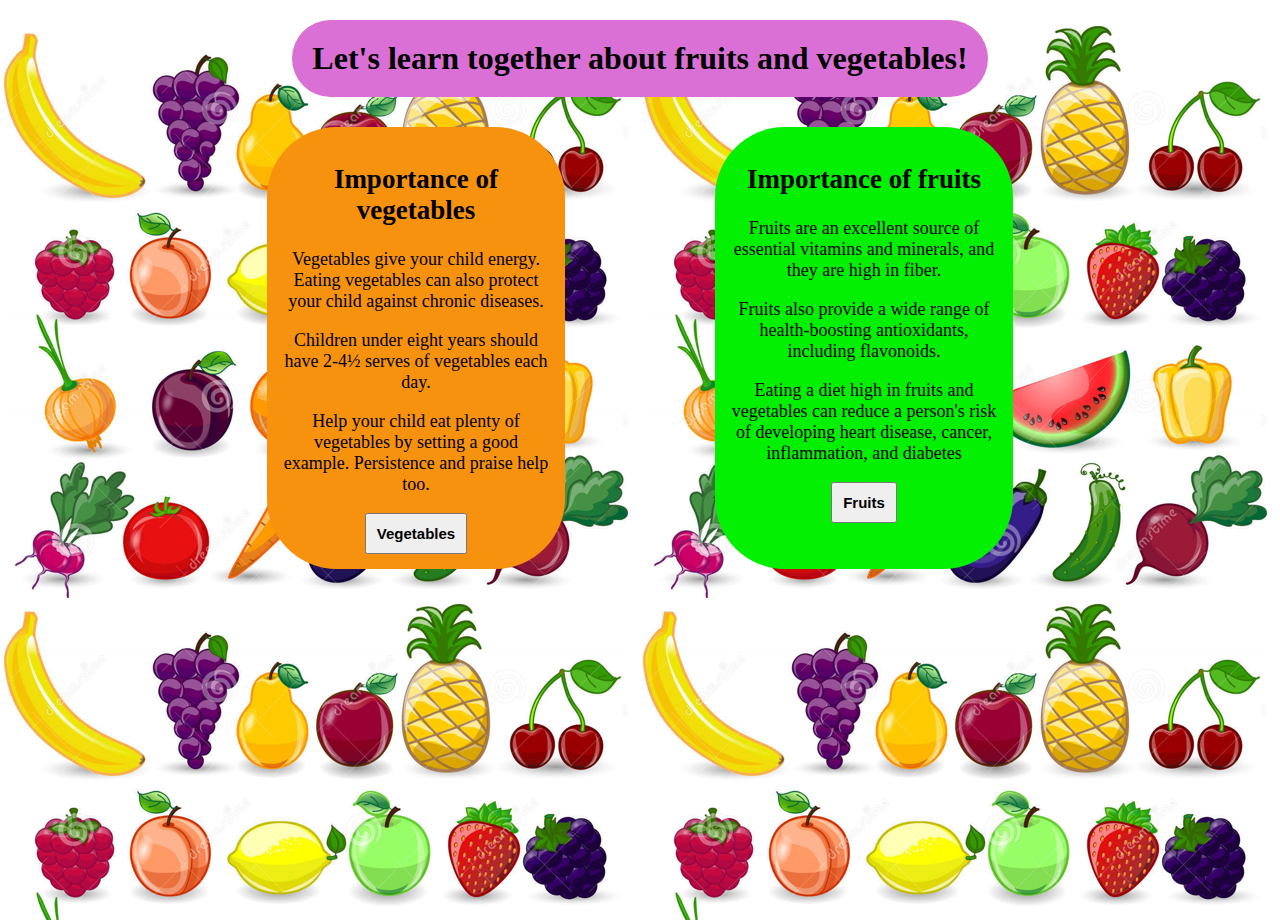
<file: index.html>
<html lang="en">
<head>
    <meta charset="UTF-8">
    <meta http-equiv="X-UA-Compatible" content="IE=edge">
    <meta name="viewport" content="width=device-width, initial-scale=1.0">
    <title>Document</title>
    <link rel="stylesheet" href="stylehome.css">
</head>
<body>
    <div class="container">
        <h1 class="styleh1">Let's learn together about fruits and vegetables!</h1>
        <div class="container-wrapp">
            <div class="vegetables ">
                <h2>Importance of vegetables</h2>
                <p>Vegetables give your child energy. Eating vegetables can also protect your child against 
                    chronic diseases.</p>
                <p>Children under eight years should have 2-4½ serves of vegetables each day.</p>
                <p>Help your child eat plenty of vegetables by setting a good example. Persistence and praise help 
                    too.</p>       
                <button id="veggieButton">Vegetables</button>
                
            </div>
            <div class="fruits ">
                <h2>Importance of fruits</h2>
                <p>Fruits are an excellent source of essential vitamins and minerals, and they are high in fiber. </p>
                <p>Fruits also provide a wide range of health-boosting antioxidants, including flavonoids.</p>
                <p>Eating a diet high in fruits and vegetables can reduce a person's risk of developing heart 
                    disease, cancer, inflammation, and diabetes</p>
                    <button id="fruitsButton">Fruits</button>
            </div>
        </div>
        
    </div>
    <script src="myJS.js"></script>
</body>
</html>
</file>
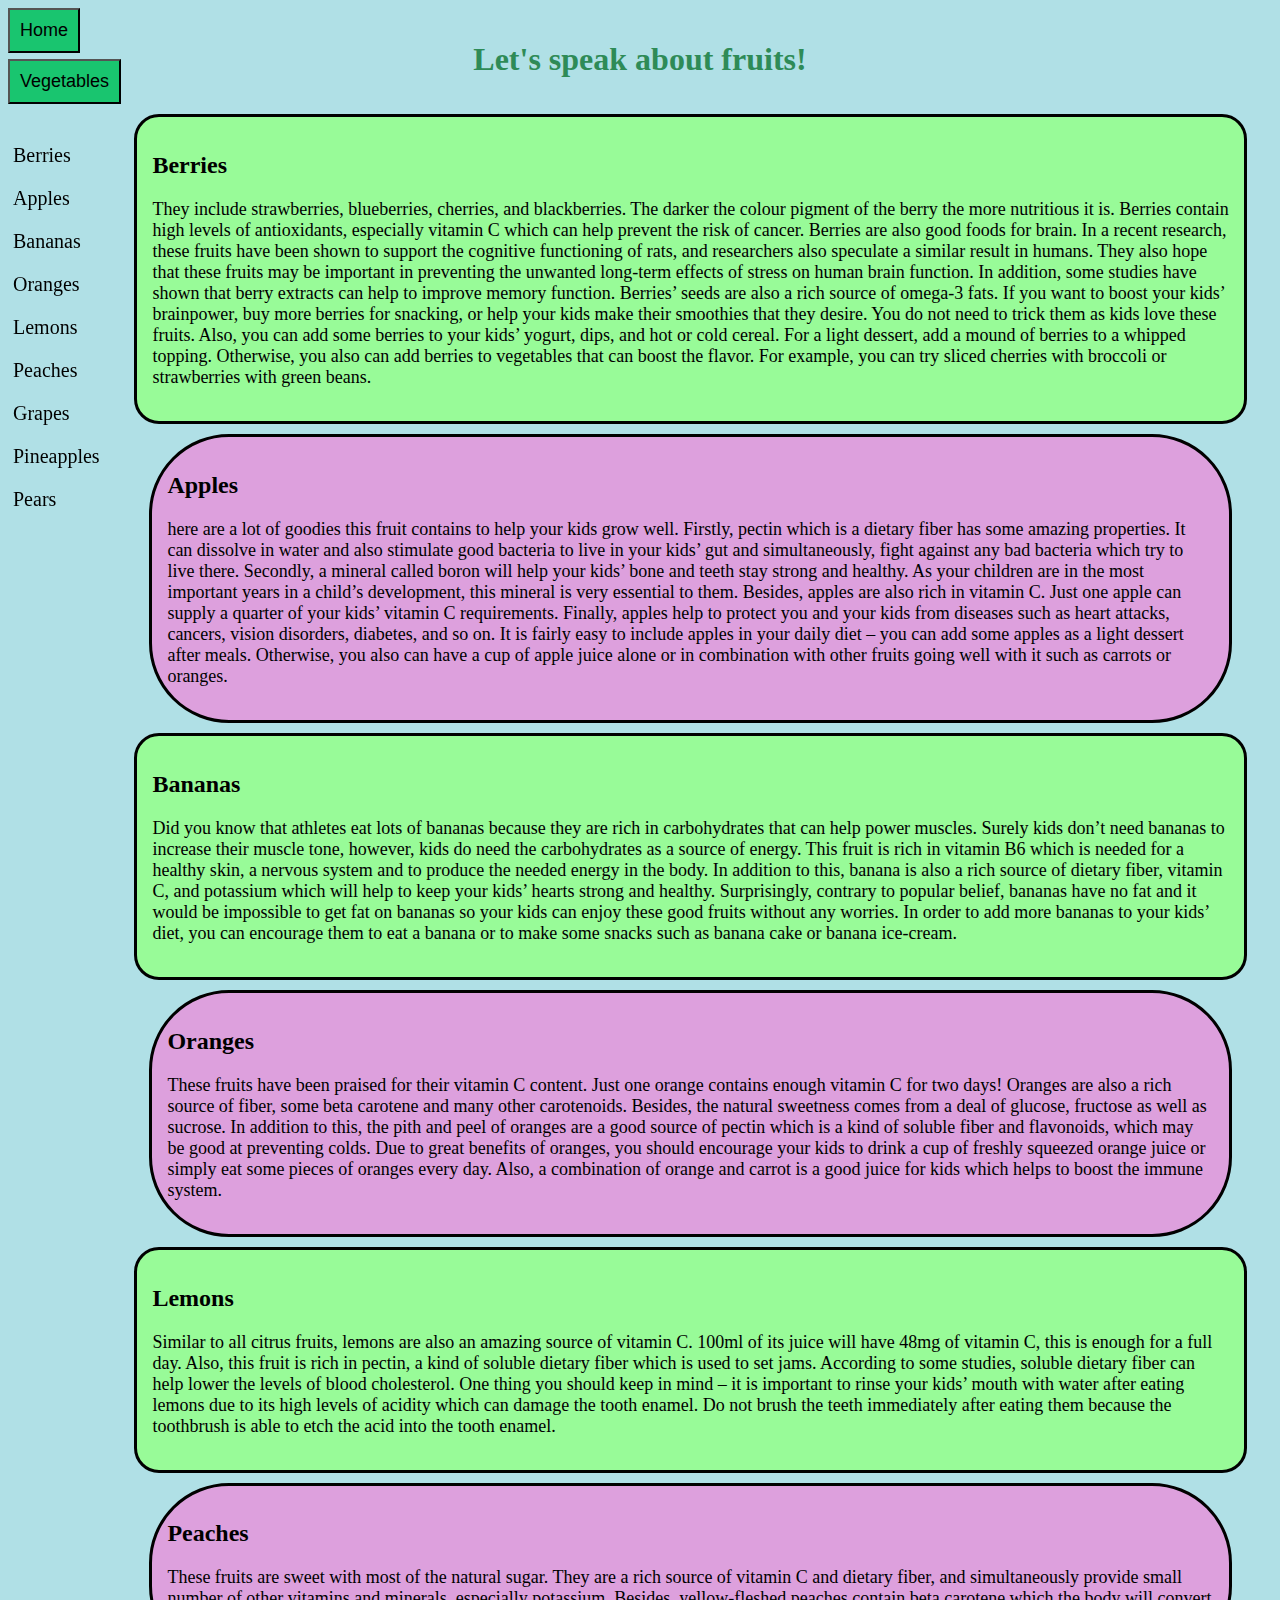
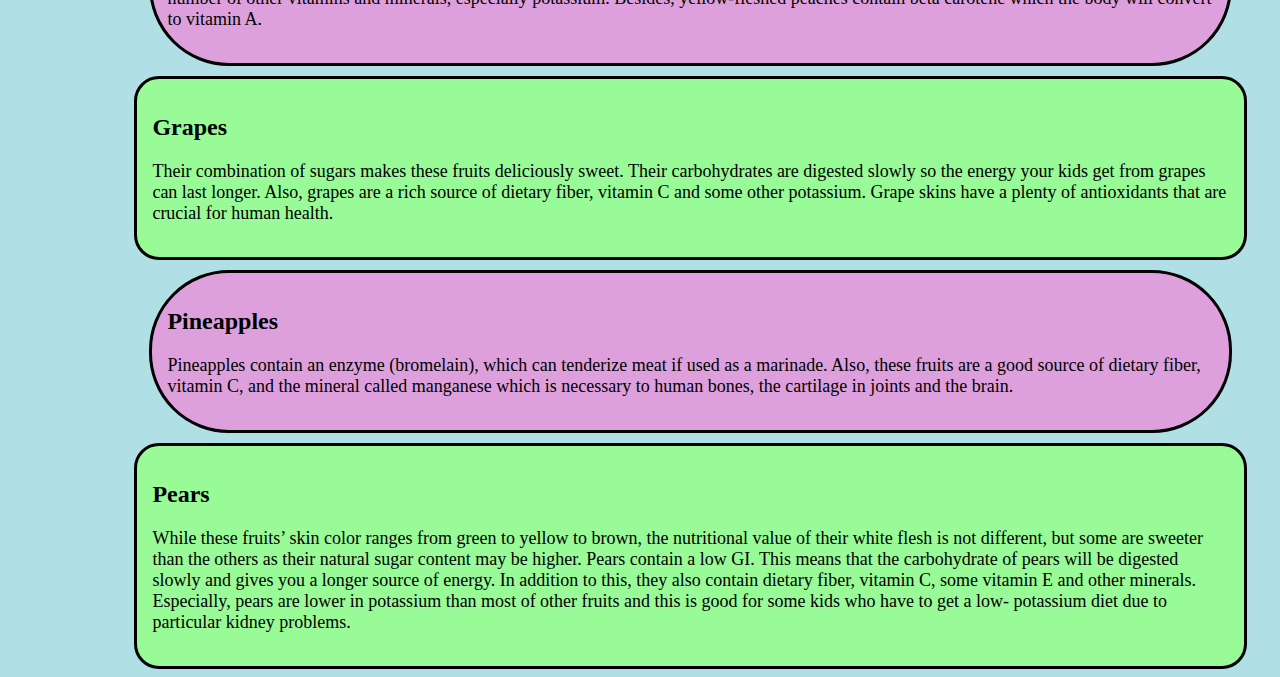
<file: fruits.html>
<html lang="en">
<head>
    <meta charset="UTF-8">
    <meta http-equiv="X-UA-Compatible" content="IE=edge">
    <meta name="viewport" content="width=device-width, initial-scale=1.0">
    <title>Document</title>
    <link rel="stylesheet" href="style2.css">
</head>
<body>
    <button onclick="goBack()" class="button">Home</button> <br>
    <button onclick="vegetables()" class="button stylebutton">Vegetables</button>
    <div class="container">
        <h1 class="pagename">Let's speak about fruits!</h1>
        <div class="container-wrapp">
            <div class="namesfruits">
                <ul>
                    <li><a href="#berries">Berries</a></li>
                    <li><a href="#apples">Apples</a></li>
                    <li><a href="#bananas">Bananas</a></li>
                    <li><a href="#oranges">Oranges</a></li>
                    <li><a href="#lemons">Lemons</a></li>
                    <li><a href="#peaches">Peaches</a></li>
                    <li><a href="#grapes">Grapes</a></li>
                    <li><a href="#pineapples">Pineapples</a></li>
                    <li><a href="#pears">Pears</a></li>
                </ul>
            </div>
            <div class="content2">
                <div class="first">
                    <h2 id="berries">Berries</h2>
                    <p >They include strawberries, blueberries, cherries, and blackberries. The darker the colour 
                        pigment of the berry the more nutritious it is. Berries contain high levels of antioxidants, especially
                        vitamin C which can help prevent the risk of cancer. Berries are also good foods for brain. In 
                        a recent research, these fruits have been shown to support the cognitive functioning of rats,
                        and researchers also speculate a similar result in humans. They also hope that these fruits
                        may be important in preventing the unwanted long-term effects of stress on human brain function.
                        In addition, some studies have shown that berry extracts can help to improve memory function.
                        Berries’ seeds are also a rich source of omega-3 fats. If you want to boost your kids’ brainpower, 
                        buy more berries for snacking, or help your kids make their smoothies that they desire. You do not
                        need to trick them as kids love these fruits. Also, you can add some berries to your kids’ yogurt, 
                        dips, and hot or cold cereal. For a light dessert, add a mound of berries to a whipped topping. 
                        Otherwise, you also can add berries to vegetables that can boost the flavor. For example, you can
                        try sliced cherries with broccoli or strawberries with green beans.</p>                  
                </div>
                <div class="second">
                    <h2 id="apples">Apples</h2>
                    <p>here are a lot of goodies this fruit contains to help your kids grow well. Firstly, pectin which is a dietary fiber
                        has some amazing properties. It can dissolve in water and also stimulate good bacteria to live in your kids’ gut 
                        and simultaneously, fight against any bad bacteria which try to live there. Secondly, a mineral called boron will
                        help your kids’ bone and teeth stay strong and healthy. As your children are in the most important years in a
                        child’s development, this mineral is very essential to them. Besides, apples are also rich in vitamin C. Just 
                        one apple can supply a quarter of your kids’ vitamin C requirements. Finally, apples help to protect you and 
                        your kids from diseases such as heart attacks, cancers, vision disorders, diabetes, and so on. It is fairly 
                        easy to include apples in your daily diet – you can add some apples as a light dessert after meals. Otherwise,
                        you also can have a cup of apple juice alone or in combination with other fruits going well with it such as 
                        carrots or oranges.</p>
                </div>
                <div class="first">
                    <h2 id="bananas">Bananas</h2>
                    <p>Did you know that athletes eat lots of bananas because they are rich in carbohydrates that can help power 
                        muscles. Surely kids don’t need bananas to increase their muscle tone, however, kids do need the carbohydrates 
                        as a source of energy. This fruit is rich in vitamin B6 which is needed for a healthy skin, a nervous system 
                        and to produce the needed energy in the body. In addition to this, banana is also a rich source of dietary
                        fiber, vitamin C, and potassium which will help to keep your kids’ hearts strong and healthy. Surprisingly,
                        contrary to popular belief, bananas have no fat and it would be impossible to get fat on bananas so your kids
                        can enjoy these good fruits without any worries. In order to add more bananas to your kids’ diet, you can 
                        encourage them to eat a banana or to make some snacks such as banana cake or banana ice-cream.</p>
                </div>
                <div class="second">
                    <h2 id="oranges">Oranges</h2>
                    <p>These fruits have been praised for their vitamin C content. Just one orange contains enough vitamin C for two days! Oranges are also a 
                        rich source of fiber, some beta carotene and many other carotenoids. Besides, the natural sweetness comes from a deal of glucose, 
                        fructose as well as sucrose. In addition to this, the pith and peel of oranges are a good source of pectin which is a kind of soluble 
                        fiber and flavonoids, which may be good at preventing colds. Due to great benefits of oranges, you should encourage your kids 
                        to drink a cup of freshly squeezed orange juice or simply eat some pieces of oranges every day. Also, a combination of orange 
                        and carrot is a good juice for kids which helps to boost the immune system.</p>
                </div>
                <div class="first">
                    <h2 id="lemons">Lemons</h2>
                    <p>Similar to all citrus fruits, lemons are also an amazing source of vitamin C. 100ml of its juice will have 48mg of vitamin C, 
                        this is enough for a full day. Also, this fruit is rich in pectin, a kind of soluble dietary fiber which is used to set jams. 
                        According to some studies, soluble dietary fiber can help lower the levels of blood cholesterol. One thing you should keep in 
                        mind – it is important to rinse your kids’ mouth with water after eating lemons due to its high levels of acidity which can 
                        damage the tooth enamel. Do not brush the teeth immediately after eating them because the toothbrush is able to etch the acid 
                        into the tooth enamel.</p>
                </div>
                <div class="second">
                    <h2 id="peaches">Peaches</h2>                            
                    <p>These fruits are sweet with most of the natural sugar. They are a rich source of vitamin C and dietary fiber, 
                        and simultaneously provide small number of other vitamins and minerals, especially potassium. Besides, 
                        yellow-fleshed peaches contain beta carotene which the body will convert to vitamin A.</p>
                </div>
                <div class="first">
                    <h2 id="grapes">Grapes</h2>
                    <p>Their combination of sugars makes these fruits deliciously sweet. Their carbohydrates are digested slowly so the energy your 
                        kids get from grapes can last longer. Also, grapes are a rich source of dietary fiber, vitamin C and some other potassium. 
                        Grape skins have a plenty of antioxidants that are crucial for human health.</p>
                </div>
                <div class="second">
                    <h2 id="pineapples">Pineapples</h2>
                    <p>Pineapples contain an enzyme (bromelain), which can tenderize meat if used as a marinade. Also, these fruits are a 
                        good source of dietary fiber, vitamin C, and the mineral called manganese which is necessary to human bones, the 
                        cartilage in joints and the brain.</p>
                </div>
                <div class="first">
                    <h2 id="pears">Pears</h2>
                    <p>While these fruits’ skin color ranges from green to yellow to brown, the nutritional value of their white flesh is not 
                        different, but some are sweeter than the others as their natural sugar content may be higher. Pears contain a low GI. 
                        This means that the carbohydrate of pears will be digested slowly and gives you a longer source of energy. In addition 
                        to this, they also contain dietary fiber, vitamin C, some vitamin E and other minerals. Especially, pears are lower in 
                        potassium than most of other fruits and this is good for some kids who have to get a low- potassium diet due to particular 
                        kidney problems.</p>
                </div>
            </div>
        </div>
        
    </div>

    
    
    <script src="myJS.js"></script>
</body>
</html>
</file>
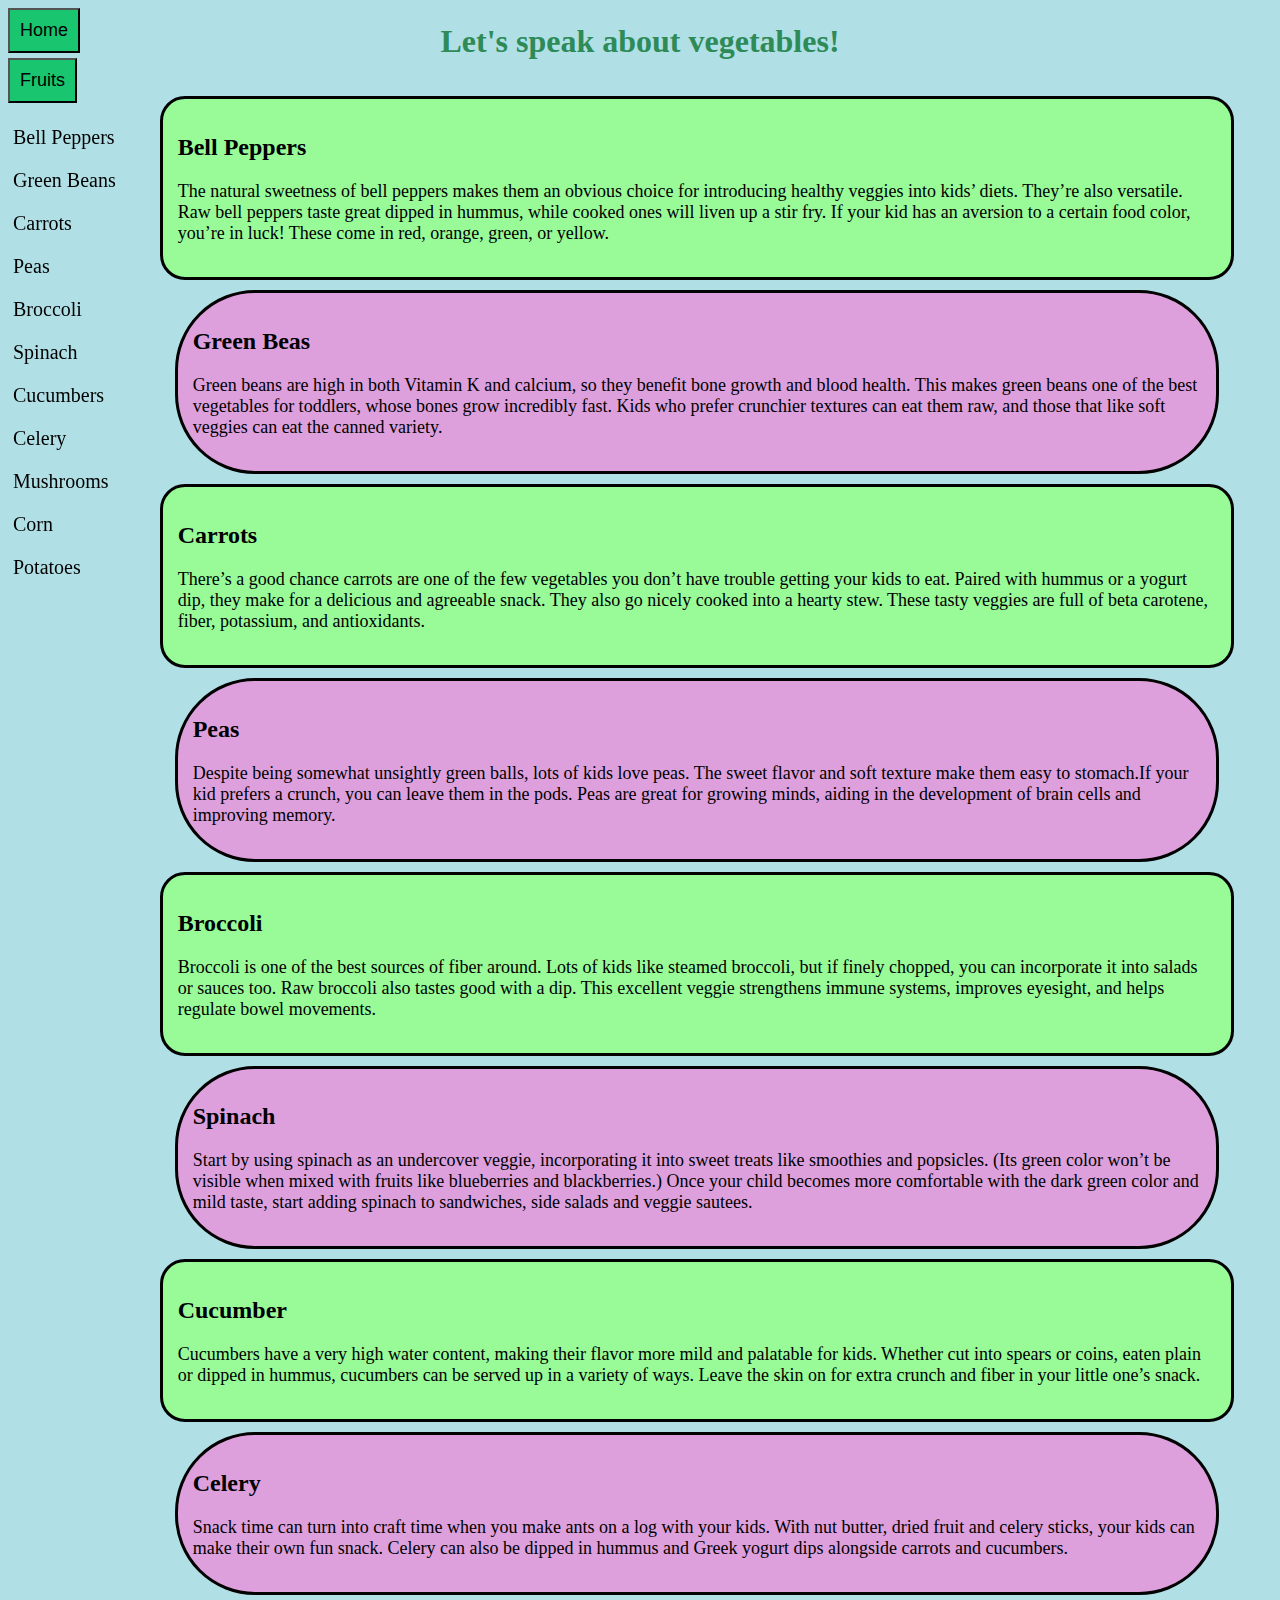
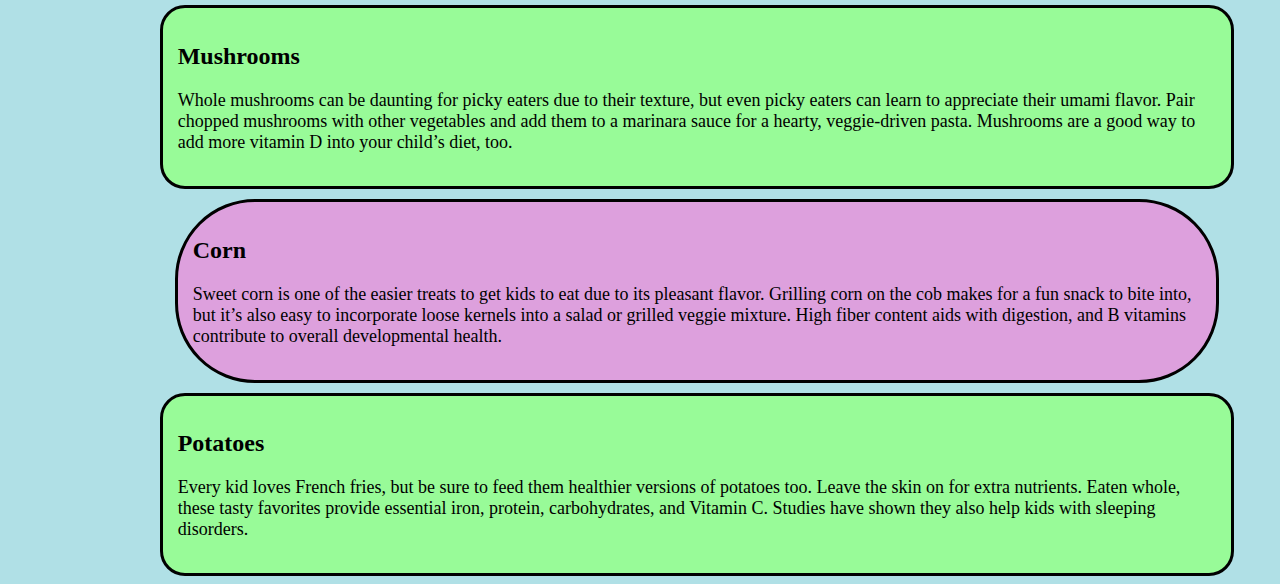
<file: vegetables.html>
<html lang="en">
<head>
    <meta charset="UTF-8">
    <meta http-equiv="X-UA-Compatible" content="IE=edge">
    <meta name="viewport" content="width=device-width, initial-scale=1.0">
    <title>Document</title>
    <link rel="stylesheet" href="style2.css">
</head>
<body>
    <button onclick="goBack()" class="button">Home</button>
    <button onclick="fruits()" class="button stylebutton2">Fruits</button>
    <div class="container">
        <h1 class="pagename">Let's speak about vegetables!</h1>
        <div class="container-wrapp">
            <div class="names">
                <ul>
                    <li><a href="#bellpepper">Bell Peppers</a></li>
                    <li><a href="#greenbeas">Green Beans</a></li>
                    <li><a href="#carrots">Carrots</a></li>
                    <li><a href="#peas">Peas</a></li>
                    <li><a href="#broccoli">Broccoli</a></li>
                    <li><a href="#spinach">Spinach</a></li>
                    <li><a href="#cucumber">Cucumbers</a></li>
                    <li><a href="#celery">Celery</a></li>
                    <li><a href="#mushroom">Mushrooms</a></li>
                    <li><a href="#corn">Corn</a></li>
                    <li><a href="#potatoes">Potatoes</a></li>
                </ul>
            </div>
            <div class="content">
                <div class="first">
                    <h2 id="bellpepper">Bell Peppers</h2>
                    <p >The natural sweetness of bell peppers makes them an obvious choice for introducing healthy veggies
                        into kids’ diets. They’re also versatile. Raw bell peppers taste great dipped in hummus, while
                        cooked ones will liven up a stir fry. If your kid has an aversion to a certain food color,
                        you’re in luck! These come in red, orange, green, or yellow.</p>                  
                </div>
                <div class="second">
                    <h2 id="greenbeas">Green Beas</h2>
                    <p>Green beans are high in both Vitamin K and calcium, so they benefit bone growth and blood health. This makes
                        green beans one of the best vegetables for toddlers, whose bones grow incredibly fast. Kids who 
                        prefer crunchier textures can eat them raw, and those that like soft veggies can eat the canned variety.</p>
                </div>
                <div class="first">
                    <h2 id="carrots">Carrots</h2>
                    <p>There’s a good chance carrots are one of the few vegetables you don’t have trouble getting your kids to eat. 
                        Paired with hummus or a yogurt dip, they make for a delicious and agreeable snack. They also go nicely cooked into a
                        hearty stew. These tasty veggies are full of beta carotene, fiber, potassium, and antioxidants.</p>
                </div>
                <div class="second">
                    <h2 id="peas">Peas</h2>
                    <p>Despite being somewhat unsightly green balls, lots of kids love peas. The sweet flavor and soft texture make them easy to
                        stomach.If your kid prefers a crunch, you can leave them in the pods. Peas are great for growing minds, aiding in 
                        the development of brain cells and improving memory.</p>
                </div>
                <div class="first">
                    <h2 id="broccoli">Broccoli</h2>
                    <p>Broccoli is one of the best sources of fiber around. Lots of kids like steamed broccoli, but if finely chopped,
                        you can incorporate it into salads or sauces too. Raw broccoli also tastes good with a dip. This excellent veggie
                        strengthens immune systems, improves eyesight, and helps regulate bowel movements.</p>
                </div>
                <div class="second">
                    <h2 id="spinach">Spinach</h2>                            
                    <p>Start by using spinach as an undercover veggie, incorporating it into sweet treats like smoothies and popsicles.
                        (Its green color won’t be visible when mixed with fruits like blueberries and blackberries.) Once your child
                        becomes more comfortable with the dark green color and mild taste, start adding spinach to sandwiches, side
                        salads and veggie sautees.</p>
                </div>
                <div class="first">
                    <h2 id="cucumber">Cucumber</h2>
                    <p>Cucumbers have a very high water content, making their flavor more mild and palatable for kids. Whether cut into
                        spears or coins, eaten plain or dipped in hummus, cucumbers can be served up in a variety of ways. Leave the skin 
                        on for extra crunch and fiber in your little one’s snack.</p>
                </div>
                <div class="second">
                    <h2 id="celery">Celery</h2>
                    <p>Snack time can turn into craft time when you make ants on a log with your kids. With nut butter, dried fruit and 
                        celery sticks, your kids can make their own fun snack. Celery can also be dipped in hummus and Greek yogurt dips
                        alongside carrots and cucumbers.</p>
                </div>
                <div class="first">
                    <h2 id="mushroom">Mushrooms</h2>
                    <p>Whole mushrooms can be daunting for picky eaters due to their texture, but even picky eaters can learn to
                        appreciate their umami flavor. Pair chopped mushrooms with other vegetables and add them to a marinara sauce 
                        for a hearty, veggie-driven pasta. Mushrooms are a good way to add more vitamin D into your child’s diet, too.</p>
                </div>
                <div class="second">
                    <h2 id="corn">Corn</h2>
                    <p>Sweet corn is one of the easier treats to get kids to eat due to its pleasant flavor. Grilling corn on the cob makes
                        for a fun snack to bite into, but it’s also easy to incorporate loose kernels into a salad or grilled veggie mixture.
                        High fiber content aids with digestion, and B vitamins contribute to overall developmental health.</p>
                </div>
                <div class="first">
                    <h2 id="potatoes">Potatoes</h2>
                    <p>Every kid loves French fries, but be sure to feed them healthier versions of potatoes too. Leave the skin on for
                        extra nutrients. Eaten whole, these tasty favorites provide essential iron, protein, carbohydrates, and Vitamin C. 
                        Studies have shown they also help kids with sleeping disorders.</p>
                </div>
            </div>
        </div>
    </div>
    <script src="myJS.js"></script>
</body>

</html>
</file>
<file: stylehome.css>
body, html {
    height: 100%;
    margin: 0;
  }

.container {
    background-image: url("fvmix.PNG");
    text-align: center;
    width: 100%;
    height: 100%; 
}

.container-wrapp {
    display: flex;
    width: 70%;
    margin: 0 auto;
    justify-content: space-between;
}

.styleh1 {
    background-color: orchid;
    padding: 10px;
}

.styleh1 {
    width: fit-content;
    margin: 0 auto;
    border-radius: 60px;
    padding: 20px;
    margin-top: 20px;
    margin-bottom: 30px;
}

.vegetables, .fruits {
    margin: 0 auto;
    width: 30%;
    margin-bottom: 20px;
    padding: 15px;
    font-size: 18px;
    border-radius: 70px;
}

.vegetables {
    background-color: rgb(247, 146, 14);
}

.fruits {
    background-color: rgb(3, 240, 3);
}

#fruitsButton, #veggieButton{
    padding: 10px;
    font-size: 15px;
    font-weight: 700;s
}
</file>
<file: style2.css>
body {
    background-color: powderblue;
}

.button {
    padding: 10px;
    background-color: rgb(25, 197, 111);
    font-size: 18px;
    position: fixed;
}

.stylebutton2 {
    margin-top: 50px;
}

.stylebutton {
    margin-top: 33px;
}

.container-wrapp {
    display: flex;
    width: 100%;
}

.names {
    width: 13%;
    position: fixed;
}

.namesfruits {
    width: 10%;
    position: fixed;
}
.content {
    width: 85%;
    margin-left: 12%;  
}

.content2 {
    width: 88%;
    margin-left: 10%;
}

ul {
    list-style-type: none;
    font-size: 20px;
    color: blue;
    padding: 0;
}

.pagename{
    color: seagreen;
    text-align: center;
    padding: 15px;
    margin-top: 0;
}

li {
    padding: 10px 5px 10px 5px;
}

a {
    text-decoration: none;
    color: #000;
}

a:hover {
    color: rebeccapurple;
    font-size: 22px;
    font-weight: 700;
}

p {
    font-size: 18px;
}

.first, .second {
    border: solid;
    padding: 15px;
}
.first {
    background-color: palegreen;
    border-radius: 25px;
}

.second {
    background-color: plum;
    margin: 10px 15px 10px 15px;
    border-radius: 80px;
}
</file>
